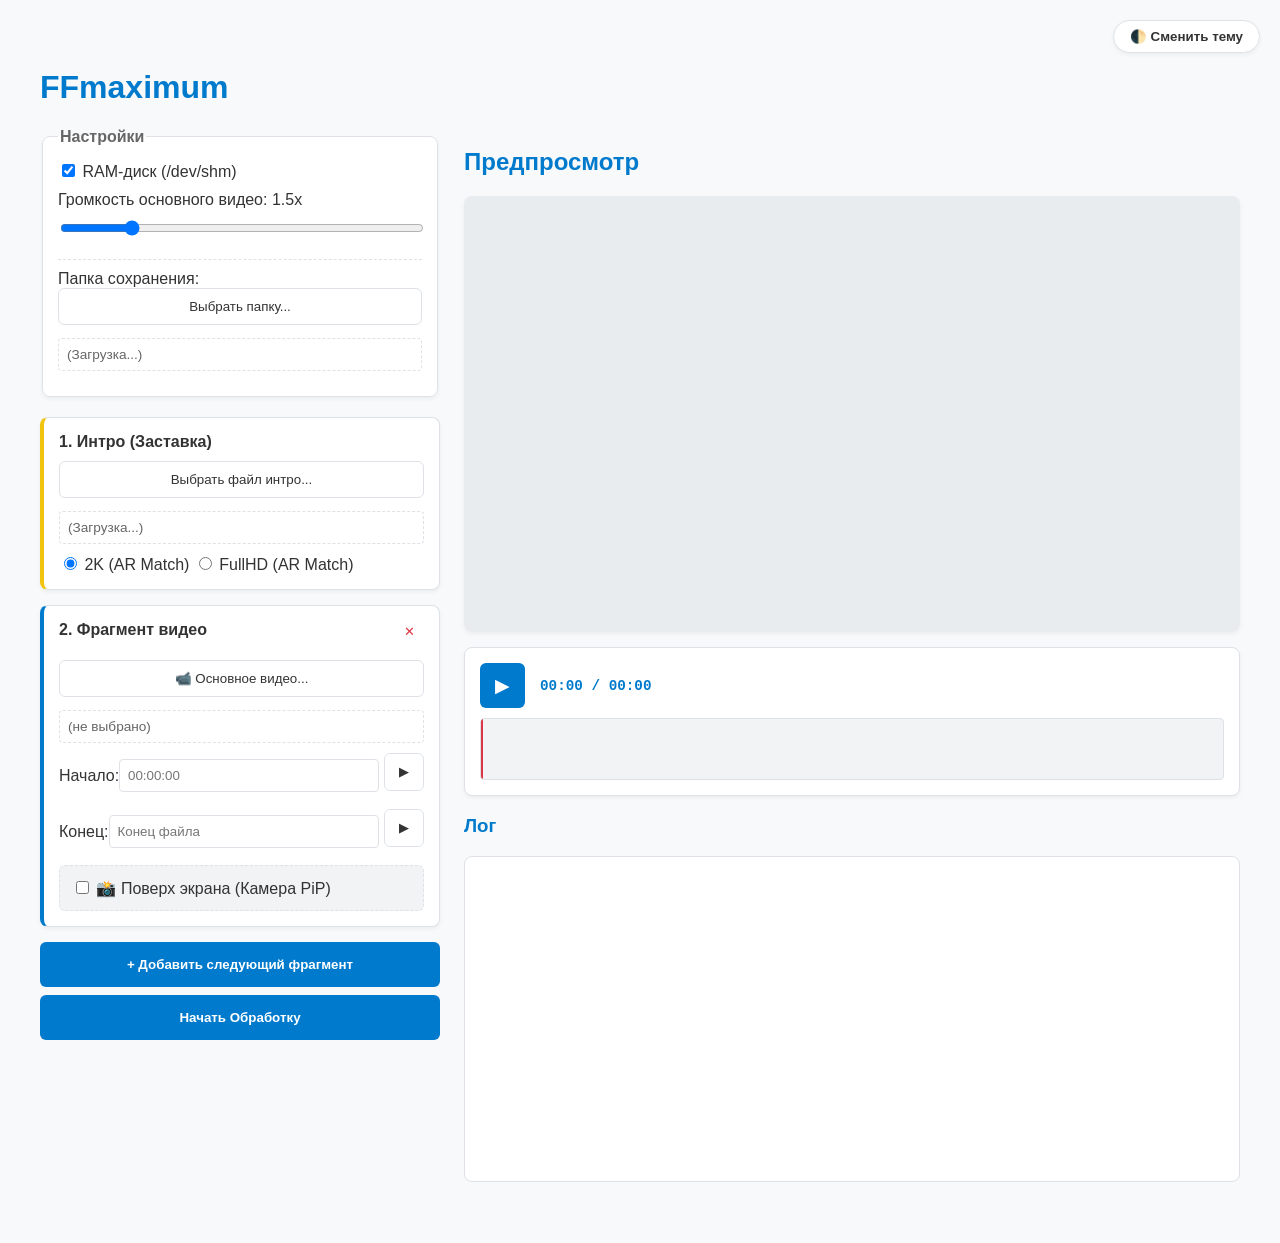
<file: web/index.html>
<!DOCTYPE html>
<html lang="ru">
<head>
    <meta charset="UTF-8">
    <title>Видео Редактор</title>
    <link rel="icon" href="data:,">
    <link rel="stylesheet" href="style.css">
</head>
<body>
    <button class="theme-toggle-btn" onclick="document.documentElement.setAttribute('data-theme', document.documentElement.getAttribute('data-theme') === 'dark' ? 'light' : 'dark')">🌓 Сменить тему</button>
    
    <h1>FFmaximum</h1>
    <div class="container">
        <div class="form-column">
            <fieldset>
                <legend>Настройки</legend>
                <div>
                    <input type="checkbox" id="use_ram" checked>
                    <label for="use_ram"> RAM-диск (/dev/shm)</label>
                </div>
                <div class="setting-group">
                    <label>Громкость основного видео: <span id="vol_val">1.5x</span></label>
                    <input type="range" id="vol_slider" min="1.0" max="4.0" step="0.1" value="1.5" oninput="updateVol()">
                </div>
                <div class="setting-group border-top">
                    <label>Папка сохранения:</label>
                    <button type="button" onclick="selectDirectory('output_dir')">Выбрать папку...</button>
                    <div id="output_dir_path" class="file-path-display">(Загрузка...)</div>
                </div>
            </fieldset>

            <div class="timeline-wrapper">
                <div class="segment-block intro-block">
                    <div class="segment-header"><span class="segment-title">1. Интро (Заставка)</span></div>
                    <div>
                        <button type="button" onclick="selectFile('intro_file')">Выбрать файл интро...</button>
                        <div id="intro_file_path" class="file-path-display">(Загрузка...)</div>
                        <div class="radio-group">
                            <input type="radio" id="res_2k" name="intro_res" value="2k" checked onchange="requestPreviewMap()">
                            <label for="res_2k">2K (AR Match)</label>
                            <input type="radio" id="res_fhd" name="intro_res" value="fullhd" onchange="requestPreviewMap()">
                            <label for="res_fhd">FullHD (AR Match)</label>
                        </div>
                    </div>
                </div>
                <div id="segments-container"></div>
                <!-- Используем класс action-btn для красивой кнопки -->
                <button type="button" id="add-seg-btn" class="action-btn" onclick="addSegment()">+ Добавить следующий фрагмент</button>
            </div>
            <button type="button" id="submitBtn" class="action-btn" onclick="submitForm()">Начать Обработку</button>
        </div>

        <div class="preview-column">
            <h2>Предпросмотр</h2>
            <div class="video-container" id="video-wrapper">
                <div id="loading-overlay">Загрузка...</div>
                <video id="videoPlayerA" playsinline></video>
                <video id="videoPlayerB" style="display: none;" playsinline></video>
                <div id="pip-overlay-box">
                    <div class="pip-hint" id="pip-hint-text">Камера</div>
                    <div class="pip-handle handle-se" id="pip-handle-se"></div>
                </div>
            </div>
            <div class="virtual-player-container">
                <div class="player-controls">
                    <button id="v-play-btn">▶</button>
                    <span id="v-time">00:00 / 00:00</span>
                </div>
                <div id="timeline-visual">
                    <div id="timeline-cursor"></div>
                    <div id="timeline-tracks"></div>
                </div>
            </div>
            <h3>Лог</h3>
            <pre id="log-output"></pre>
        </div>
    </div>

    <!-- Модальное окно файлов -->
    <div id="file-modal" class="modal-backdrop hidden">
        <div class="modal-content">
            <h3>Выбор файла</h3>
            <div class="modal-header-row">
                <input id="current-path" type="text" value="/">
                <button id="up-btn">↑</button>
            </div>
            <div id="file-list"></div>
            <div class="modal-footer-row">
                <button id="close-modal">Закрыть</button>
                <button id="select-dir-confirm" class="hidden action-btn">Выбрать эту папку</button>
            </div>
        </div>
    </div>

    <script>const SERVER_PORT = "%%SERVER_PORT%%";</script>
    <script src="script.js"></script>
</body>
</html>
</file>
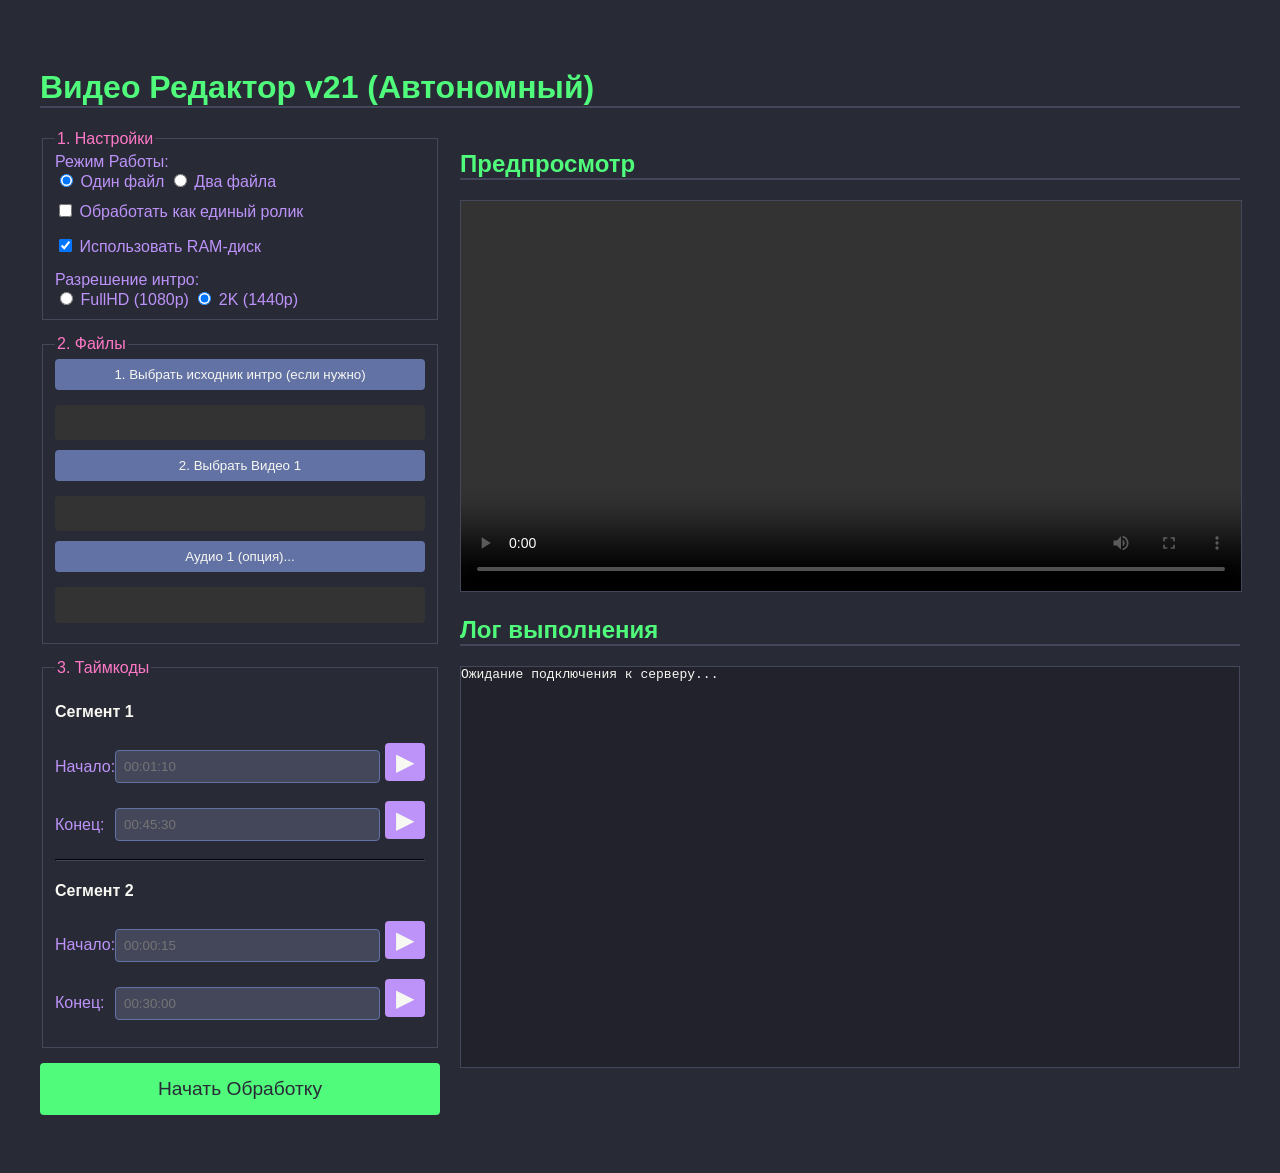
<file: web_filepicker/web_filepicker/index.html>
<!DOCTYPE html>
<html lang="ru">
<head>
    <meta charset="UTF-8">
    <title>Видео Редактор v21 (Автономный)</title>
    <link rel="stylesheet" href="style.css">
    <style>
        .modal-backdrop { position: fixed; top: 0; left: 0; width: 100%; height: 100%; background: rgba(0,0,0,0.7); display: flex; justify-content: center; align-items: center; z-index: 1000; }
        .modal-content { background: #282a36; padding: 20px; border-radius: 8px; width: 90%; max-width: 600px; border: 1px solid #6272a4; }
        #file-list { height: 350px; overflow-y: auto; background: #21222c; padding: 5px; margin-bottom: 10px; border: 1px solid #44475a; }
        .file-entry { cursor: pointer; padding: 5px 8px; border-radius: 3px; }
        .file-entry:hover { background: #44475a; }
        .file-entry.dir::before { content: '📁 '; } .file-entry.file::before { content: '📄 '; }
        .hidden { display: none; }
        #path-container { display: flex; align-items: center; margin-bottom: 10px; }
        #current-path { flex-grow: 1; padding: 5px; background: #21222c; color: #f8f8f2; border: 1px solid #44475a; }
        #up-btn { background: #6272a4; color: #f8f8f2; border: none; padding: 5px 10px; margin-left: 5px; cursor: pointer; }
        #up-btn:hover { background: #bd93f9; }
    </style>
</head>
<body>
    <h1>Видео Редактор v21 (Автономный)</h1>
     <div class="container">
        <div class="form-column">
            <fieldset><legend>1. Настройки</legend>
                <label>Режим Работы:</label>
                <div>
                    <input type="radio" id="singleFile" name="mode" value="single" checked onchange="toggleMode()"> 
                    <label for="singleFile" title="Обработать два сегмента из одного и того же видео/аудио файла.">Один файл</label>
                    <input type="radio" id="twoFiles" name="mode" value="two" onchange="toggleMode()"> 
                    <label for="twoFiles" title="Обработать два сегмента из двух разных видео/аудио файлов.">Два файла</label>
                </div>
                <div id="single_segment_toggle_div" style="margin-top:10px;">
                    <input type="checkbox" id="is_single_segment" name="is_single_segment" onchange="toggleMode()"> 
                    <label for="is_single_segment" title="Вырезать один непрерывный кусок из видео, добавив интро и плавные переходы в начале и конце.">Обработать как единый ролик</label>
                </div>
                <div style="margin-top:15px;">
                    <input type="checkbox" id="use_ram" checked> 
                    <label for="use_ram" title="Временные файлы будут созданы в /dev/shm (ОЗУ). Работает только на Linux. Ускоряет процесс, если достаточно ОЗУ.">Использовать RAM-диск</label>
                </div>
                <div style="margin-top:15px;">
                    <label>Разрешение интро:</label>
                    <div>
                      <input type="radio" id="intro_fullhd" name="intro_resolution" value="fullhd"> <label for="intro_fullhd">FullHD (1080p)</label>
                      <input type="radio" id="intro_2k" name="intro_resolution" value="2k" checked> <label for="intro_2k">2K (1440p)</label>
                    </div>
                </div>
            </fieldset>
            <fieldset><legend>2. Файлы</legend>
                <button type="button" onclick="selectFile('intro_file')">1. Выбрать исходник интро (если нужно)</button><div id="intro_file_path" class="file-path-display"></div>
                <button type="button" onclick="selectFile('video1')">2. Выбрать Видео 1</button><div id="video1_path" class="file-path-display"></div>
                <div id="video2_container" class="hidden"><button type="button" onclick="selectFile('video2')">3. Выбрать Видео 2</button><div id="video2_path" class="file-path-display"></div></div>
                <button type="button" onclick="selectFile('audio1')">Аудио 1 (опция)...</button><div id="audio1_path" class="file-path-display"></div>
                <div id="audio2_container" class="hidden"><button type="button" onclick="selectFile('audio2')">Аудио 2 (опция)...</button><div id="audio2_path" class="file-path-display"></div></div>
            </fieldset>
             <fieldset><legend>3. Таймкоды</legend>
                <h4>Сегмент 1</h4>
                <div class="time-input-group"><label for="start1" style="width:60px;">Начало:</label> <input type="text" id="start1" placeholder="00:01:10"><button class="jump-btn" onclick="jumpToTime('start1')">▶</button></div>
                <div class="time-input-group"><label for="end1" style="width:60px;">Конец:</label> <input type="text" id="end1" placeholder="00:45:30"><button class="jump-btn" onclick="jumpToTime('end1')">▶</button></div>
                <div id="part2_timecodes"><hr style="border-color: var(--panel-bg);"><h4>Сегмент 2</h4>
                    <div class="time-input-group"><label for="start2" style="width:60px;">Начало:</label> <input type="text" id="start2" placeholder="00:00:15"><button class="jump-btn" onclick="jumpToTime('start2')">▶</button></div>
                    <div class="time-input-group"><label for="end2" style="width:60px;">Конец:</label> <input type="text" id="end2" placeholder="00:30:00"><button class="jump-btn" onclick="jumpToTime('end2')">▶</button></div>
                </div>
            </fieldset>
            <button type="button" id="submitBtn" class="action-btn" onclick="submitForm()">Начать Обработку</button>
        </div>
        <div class="preview-column"><h2>Предпросмотр</h2><video id="videoPreview" controls></video><h2>Лог выполнения</h2><pre id="log-output">Ожидание подключения к серверу...</pre></div>
    </div>
    <div id="file-modal" class="modal-backdrop hidden">
        <div class="modal-content">
            <h3>Выбор файла</h3>
            <div id="path-container">
                <input id="current-path" type="text" value="/">
                <button id="up-btn" title="Вверх">↑</button>
            </div>
            <div id="file-list">(пусто)</div>
            <button id="close-btn">Закрыть</button>
        </div>
    </div>
    <script>
        const SERVER_PORT = "%%SERVER_PORT%%"; // Этот порт заменит Python скрипт при запуске
        const logOutput = document.getElementById('log-output');
        let filePaths = { video1: '', video2: '', audio1: '', audio2: '', intro_file: '' };
        let ws;
        let currentId = '';

        function hmsToSeconds(str) {
            if (!str) return 0;
            const p = str.split(':').map(Number);
            let s = 0;
            if (p.length === 3) s = p[0] * 3600 + p[1] * 60 + p[2];
            else if (p.length === 2) s = p[0] * 60 + p[1];
            else if (p.length === 1 && str) s = parseFloat(str);
            return isNaN(s) ? 0 : s;
        }

        function jumpToTime(id) {
            const input = document.getElementById(id);
            const time = hmsToSeconds(input.value);
            const video = document.getElementById('videoPreview');
            if (!isNaN(time) && video.duration) {
                video.currentTime = time;
                video.play();
            }
        }

        function connect() {
            ws = new WebSocket(`ws://127.0.0.1:${SERVER_PORT}`);
            ws.onopen = () => { logOutput.textContent = 'Соединение установлено. Готов к работе.\n'; };
            ws.onerror = () => { logOutput.textContent = 'Ошибка соединения WebSocket. Повторная попытка через 2 секунды...\n'; };
            ws.onclose = () => { setTimeout(connect, 2000); };
            ws.onmessage = (event) => {
                const data = JSON.parse(event.data);
                if (data.action === 'browse_result') {
                    renderBrowser(data);
                } else if (data.action === 'path_resolved') {
                    if (data.full_path) {
                        filePaths[currentId] = data.full_path;
                        document.getElementById(currentId + '_path').textContent = data.full_path;
                        if (currentId === 'video1' || currentId === 'video2') {
                            document.getElementById('videoPreview').src = 'file://' + data.full_path;
                        }
                    }
                    document.getElementById('file-modal').classList.add('hidden');
                } else if (data.action === 'log') {
                    if (data.message.startsWith('frame=')) {
                        const lines = logOutput.textContent.split('\n');
                        if (lines.length > 1 && lines[lines.length - 2].startsWith('frame=')) {
                            lines[lines.length - 2] = data.message;
                            logOutput.textContent = lines.join('\n');
                        } else {
                            logOutput.textContent += data.message + '\n';
                        }
                    } else {
                        logOutput.textContent += data.message + '\n';
                    }
                    logOutput.scrollTop = logOutput.scrollHeight;
                } else if (data.action === 'finished') {
                    document.getElementById('submitBtn').disabled = false;
                    document.getElementById('submitBtn').textContent = 'Начать Обработку';
                } else if (data.action === 'error') {
                    alert(data.message);
                }
            };
        }
        
        function sendMessage(action, path) {
            ws.send(JSON.stringify({ action, path }));
        }

        function renderBrowser({ path, entries }) {
            const fileList = document.getElementById('file-list');
            const pathInput = document.getElementById('current-path');
            pathInput.value = path;
            
            let html = '';
            // Кнопка "Наверх" уже есть отдельно, так что не добавляем ".."
            html += entries.map(e => {
                const fullPath = (path === '/' ? '' : path) + '/' + e.name;
                return `<div class="file-entry ${e.type}" data-path="${fullPath}">${e.name}</div>`;
            }).join('');
            
            fileList.innerHTML = html || '(пусто)';
        }

        function goUp() {
            const pathInput = document.getElementById('current-path');
            let currentPath = pathInput.value;
            if (currentPath !== '/') {
                const parentPath = currentPath.substring(0, currentPath.lastIndexOf('/')) || '/';
                sendMessage('browse_path', parentPath);
            }
        }

        function selectFile(id) {
            if (!ws || ws.readyState !== WebSocket.OPEN) { logOutput.textContent += '\nОшибка: нет соединения.\n'; return; }
            currentId = id;
            document.getElementById('file-modal').classList.remove('hidden');
            sendMessage('browse_path', '/');
        }
        
        function toggleMode() {
            const isSingleFileMode = document.getElementById('singleFile').checked;
            const isSingleSegmentMode = document.getElementById('is_single_segment').checked;
            
            document.getElementById('video2_container').style.display = isSingleFileMode ? 'none' : 'block';
            document.getElementById('audio2_container').style.display = isSingleFileMode ? 'none' : 'block';
            document.getElementById('single_segment_toggle_div').style.display = isSingleFileMode ? 'block' : 'none';
            
            const showSecondTimecodes = !isSingleFileMode || (isSingleFileMode && !isSingleSegmentMode);
            document.getElementById('part2_timecodes').style.display = showSecondTimecodes ? 'block' : 'none';
        }

        function submitForm() {
            if (!ws || ws.readyState !== WebSocket.OPEN) { logOutput.textContent += '\nОшибка: нет соединения.\n'; return; }
            if (!filePaths.video1) { alert("Пожалуйста, выберите Видео 1"); return; }
            
            document.getElementById('submitBtn').disabled = true;
            document.getElementById('submitBtn').textContent = 'Обработка...';
            logOutput.textContent = 'Запускаем...\n';
            
            const params = {
                use_ram: document.getElementById('use_ram').checked,
                mode: document.querySelector('input[name="mode"]:checked').value,
                is_single_segment: document.getElementById('is_single_segment').checked,
                intro_resolution: document.querySelector('input[name="intro_resolution"]:checked').value,
                start1: document.getElementById('start1').value, end1: document.getElementById('end1').value,
                start2: document.getElementById('start2').value, end2: document.getElementById('end2').value,
                ...filePaths
            };
            ws.send(JSON.stringify({ action: 'process', params: params }));
        }

        window.onload = () => {
            connect();
            toggleMode();
            document.getElementById('close-btn').onclick = () => document.getElementById('file-modal').classList.add('hidden');
            document.getElementById('up-btn').onclick = goUp;
            document.getElementById('current-path').onkeydown = (e) => {
                if (e.key === 'Enter') {
                    sendMessage('browse_path', e.target.value);
                }
            };
            document.getElementById('file-list').onclick = (e) => {
                if (!e.target.classList.contains('file-entry')) return;
                const path = e.target.dataset.path;
                const isDir = e.target.classList.contains('dir');
                sendMessage(isDir ? 'browse_path' : 'resolve_path', path);
            };
        };
    </script>
</body>
</html>
</file>
<file: web/style.css>
:root {
    /* Светлая тема */
    --bg: #f8f9fa; --panel: #ffffff; --pip: #f1f3f5; --vid: #e9ecef;
    --txt: #333; --txt-m: #666; --brd: #dee2e6;
    --acc: #007acc; --acc-h: #005fa3; --err: #dc3545;
    --log: #ffffff; --log-txt: #212529; --inp: #ffffff;
    --shdw: 0 2px 4px rgba(0,0,0,0.05);
    --tl-y: #f1c40f; --tl-lb: #5dade2; --tl-b: #2980b9;
}
[data-theme="dark"] {
    /* Темная тема */
    --bg: #1e1e1e; --panel: #2d2d30; --pip: #3e3e42; --vid: #000;
    --txt: #f8f8f2; --txt-m: #aaa; --brd: #3e3e42;
    --acc: #3498db; --acc-h: #2980b9; --err: #ff5555;
    --log: #1e1e1e; --log-txt: #d4d4d4; --inp: #3e3e42;
    --shdw: 0 4px 6px rgba(0,0,0,0.3);
}

/* База */
body { font-family: 'Segoe UI', sans-serif; background: var(--bg); color: var(--txt); max-width: 1200px; margin: 2em auto; padding: 1em; transition: 0.3s; }
.container { display: flex; flex-wrap: wrap; gap: 24px; }
.form-column { flex: 1; min-width: 400px; }
.preview-column { flex: 2; min-width: 400px; }
h1, h2, h3 { color: var(--acc); }
.hidden { display: none !important; }

/* Формы и элементы */
fieldset, .segment-block, .virtual-player-container, .modal-content { 
    background: var(--panel); border: 1px solid var(--brd); border-radius: 8px; padding: 15px; box-shadow: var(--shdw); 
}
fieldset { margin-bottom: 20px; }
legend { font-weight: bold; color: var(--txt-m); }
.setting-group { margin-top: 10px; }
.border-top { border-top: 1px dashed var(--brd); padding-top: 10px; }

input[type="text"], input[type="range"] { 
    width: 100%; padding: 8px; background: var(--inp); color: var(--txt); border: 1px solid var(--brd); border-radius: 4px; box-sizing: border-box; 
}
input[type="text"]:focus { border-color: var(--acc); outline: none; }

/* Кнопки */
button { background: var(--panel); color: var(--txt); border: 1px solid var(--brd); padding: 10px; border-radius: 6px; cursor: pointer; width: 100%; margin-bottom: 8px; transition: 0.2s; }
button:hover:not(:disabled) { border-color: var(--acc); color: var(--acc); }
button:disabled { opacity: 0.5; cursor: not-allowed; }
.action-btn { background: var(--acc); color: white; font-weight: bold; padding: 15px; border: none; }
.action-btn:hover:not(:disabled) { background: var(--acc-h); color: white; }
.jump-btn { width: 40px; height: 38px; padding: 0; margin-left: 5px; flex-shrink: 0; }
.remove-seg-btn { width: auto; padding: 2px 8px; color: var(--err); border-color: transparent; }
.remove-seg-btn:hover { border-color: var(--err); color: var(--err); }

/* Тема */
.theme-toggle-btn { position: absolute; top: 20px; right: 20px; width: auto; padding: 8px 16px; border-radius: 20px; font-weight: bold; box-shadow: var(--shdw); }

/* Сегменты и PiP */
.segment-block { margin-bottom: 15px; border-left: 4px solid var(--acc); }
.intro-block { border-left-color: var(--tl-y); }
.segment-header { display: flex; justify-content: space-between; margin-bottom: 10px; font-weight: bold; }
.time-input-group { display: flex; align-items: center; margin-bottom: 10px; }
.pip-settings-block { margin-top: 10px; padding: 12px; background: var(--pip); border-radius: 6px; border: 1px dashed var(--brd); }

/* Информационные панели */
.file-path-display { background: var(--inp); border: 1px dashed var(--brd); padding: 8px; border-radius: 4px; font-size: 0.85em; word-break: break-all; margin: 5px 0 10px; color: var(--txt-m); }
#log-output { background: var(--log); color: var(--log-txt); height: 300px; overflow-y: auto; padding: 12px; border: 1px solid var(--brd); border-radius: 8px; font-family: Consolas, monospace; font-size: 0.85em; }

/* Плеер */
.video-container { position: relative; width: 100%; aspect-ratio: 16/9; background: var(--vid); border-radius: 8px; overflow: hidden; box-shadow: var(--shdw); }
.video-container video { position: absolute; top: 0; left: 0; width: 100%; height: 100%; object-fit: contain; pointer-events: none; }
#loading-overlay { display: none; position: absolute; top:0; left:0; width:100%; height:100%; background: rgba(0,0,0,0.7); color: white; justify-content: center; align-items: center; z-index: 100; font-weight: bold; }
.virtual-player-container { margin-top: 15px; }
.player-controls { display: flex; align-items: center; gap: 15px; margin-bottom: 10px; }
#v-play-btn { width: 45px; height: 45px; margin: 0; background: var(--acc); color: white; border: none; font-size: 1.2em; border-radius: 6px; }
#v-play-btn:hover { background: var(--acc-h); color: white; }
#v-time { font-family: monospace; font-weight: bold; color: var(--acc); font-size: 1.1em; }

/* Таймлайн */
#timeline-visual { height: 60px; background: var(--pip); border: 1px solid var(--brd); border-radius: 4px; position: relative; cursor: pointer; user-select: none; overflow: hidden; }
#timeline-cursor { position: absolute; top: 0; bottom: 0; width: 2px; background: var(--err); z-index: 10; pointer-events: none; }
#timeline-tracks { display: flex; width: 100%; height: 100%; }
.timeline-block { height: 100%; border-right: 1px solid rgba(0,0,0,0.2); position: relative; }
.color-yellow { background: var(--tl-y); } .color-lightblue { background: var(--tl-lb); } .color-blue { background: var(--tl-b); }
.block-label { position: absolute; top: 50%; left: 50%; transform: translate(-50%, -50%); color: white; font-size: 10px; text-shadow: 0 0 2px black; pointer-events: none; }

/* Рамка PiP камеры */
#pip-overlay-box { position: absolute; border: 2px dashed var(--acc); background: rgba(0, 122, 204, 0.2); cursor: move; display: none; box-sizing: border-box; z-index: 50; }
.pip-handle { position: absolute; width: 12px; height: 12px; background: var(--panel); border: 2px solid var(--acc); border-radius: 50%; }
.handle-se { bottom: -6px; right: -6px; cursor: se-resize; }
.pip-hint { position: absolute; top: -25px; left: 0; background: var(--acc); color: white; padding: 2px 5px; font-size: 11px; white-space: nowrap; border-radius: 3px; }

/* Модалка файлов */
.modal-backdrop { 
    position: fixed; top:0; left:0; width:100%; height:100%; background: rgba(0,0,0,0.6); 
    display: flex; justify-content: center; align-items: center; z-index: 1000; 
}
.modal-content { 
    background: var(--panel); padding: 25px; border-radius: 12px; width: 90%; 
    max-width: 700px; 
    max-height: 85vh; 
    border: 1px solid var(--border-color); box-shadow: var(--shadow);
    display: flex; flex-direction: column;
}


.modal-header-row, .modal-footer-row { display: flex; gap: 10px; }
.modal-header-row button, .modal-footer-row button { width: auto; margin: 0; }
.modal-footer-row { justify-content: flex-end; margin-top: 10px; }
#file-list { 
    flex-grow: 1;
    min-height: 400px;
    overflow-y: auto; 
    background: var(--input-bg); 
    border: 1px solid var(--border-color); 
    padding: 5px; 
    margin: 15px 0; 
    border-radius: 6px; 
}
.file-entry { padding: 8px 12px; cursor: pointer; border-bottom: 1px solid var(--brd); white-space: nowrap; overflow: hidden; text-overflow: ellipsis; }
.file-entry:hover { background: rgba(0, 122, 204, 0.1); color: var(--acc); }

/* Скроллбар */
::-webkit-scrollbar { width: 8px; }
::-webkit-scrollbar-track { background: var(--inp); }
::-webkit-scrollbar-thumb { background: var(--brd); border-radius: 4px; }
::-webkit-scrollbar-thumb:hover { background: var(--acc); }
</file>
<file: web_filepicker/web_filepicker/style.css>
:root { 
    --main-bg: #282a36; 
    --main-fg: #f8f8f2; 
    --panel-bg: #44475a; 
    --border-color: #6272a4; 
    --accent-green: #50fa7b; 
    --accent-purple: #bd93f9; 
    --accent-pink: #ff79c6; 
    --log-bg: #21222c;
}

body { 
    font-family: sans-serif; 
    background: var(--main-bg); 
    color: var(--main-fg); 
    max-width: 1200px; 
    margin: 2em auto; 
    padding: 1em; 
}

.container { 
    display: flex; 
    flex-wrap: wrap; 
    gap: 20px; 
}

.form-column { 
    flex: 1; 
    min-width: 400px; 
} 

.preview-column { 
    flex: 2; 
    min-width: 400px;
}

h1, h2 { 
    color: var(--accent-green); 
    border-bottom: 2px solid var(--panel-bg); 
}

input[type="text"] { 
    flex-grow: 1; 
    padding: 8px; 
    background: var(--panel-bg); 
    color: var(--main-fg); 
    border: 1px solid var(--border-color); 
    border-radius: 4px; 
    box-sizing: border-box; 
}

button { 
    background-color: var(--border-color); 
    color: var(--main-fg); 
    border: none; 
    padding: 8px; 
    border-radius: 4px; 
    cursor: pointer; 
    transition: background-color 0.2s; 
    width: 100%; 
    margin-bottom: 10px; 
}

button:hover { 
    background-color: var(--accent-purple); 
}

button.action-btn { 
    background: var(--accent-green); 
    color: var(--main-bg); 
    padding: 15px; 
    font-size: 1.2em; 
}

button:disabled { 
    background: var(--panel-bg); 
    cursor: not-allowed; 
}

.jump-btn { 
    background: var(--accent-purple); 
    width: 40px; 
    height: 38px; 
    font-size: 1.5em; 
    padding: 0; 
    margin-left: 5px; 
    flex-shrink: 0;
}

video { 
    width: 100%; 
    border: 1px solid var(--panel-bg); 
    background: black; 
}

label { 
    color: var(--accent-purple); 
} 

legend { 
    color: var(--accent-pink); 
}

fieldset { 
    border: 1px solid var(--panel-bg); 
    margin-bottom: 15px; 
}

#log-output { 
    background: var(--log-bg); 
    border: 1px solid var(--panel-bg); 
    height: 400px; 
    overflow-y: scroll; 
    white-space: pre-wrap; 
    font-family: monospace; 
}

.hidden { 
    display: none; 
}

.time-input-group { 
    display: flex; 
    align-items: center; 
    margin-bottom: 10px; 
}

.file-path-display { 
    padding: 8px; 
    background: #333; 
    border-radius: 4px; 
    min-height: 1.2em; 
    word-break: break-all; 
    margin-top: 5px; 
    margin-bottom: 10px; 
}
</file>
